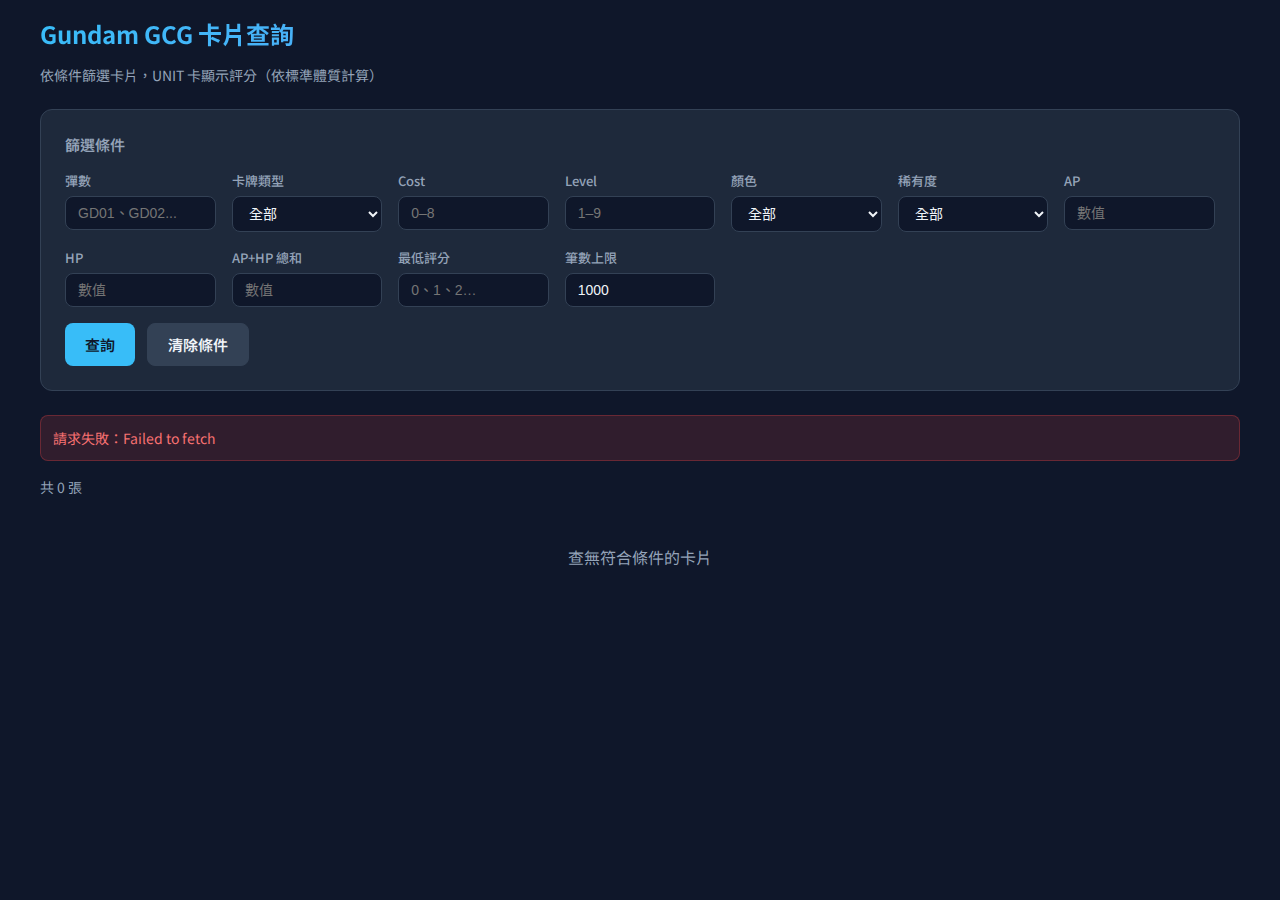
<file: docs/index.html>
<!DOCTYPE html>
<html lang="zh-TW">
<head>
  <meta charset="UTF-8">
  <meta name="viewport" content="width=device-width, initial-scale=1">
  <title>Gundam GCG 卡片查詢</title>
  <link rel="preconnect" href="https://fonts.googleapis.com">
  <link rel="preconnect" href="https://fonts.gstatic.com" crossorigin>
  <link href="https://fonts.googleapis.com/css2?family=Noto+Sans+TC:wght@400;500;600;700&display=swap" rel="stylesheet">
  <link rel="stylesheet" href="css/styles.css">
</head>
<body>
  <div class="container">
    <h1>Gundam GCG 卡片查詢</h1>
    <p class="subtitle">依條件篩選卡片，UNIT 卡顯示評分（依標準體質計算）</p>

    <div class="filter-card">
      <h2>篩選條件</h2>
      <form id="filterForm">
        <div class="filter-grid">
          <div>
            <label for="setCode">彈數</label>
            <input type="text" id="setCode" name="setCode" placeholder="GD01、GD02...">
          </div>
          <div>
            <label for="cardType">卡牌類型</label>
            <select id="cardType" name="cardType">
              <option value="">全部</option>
              <option value="UNIT">UNIT</option>
              <option value="PILOT">PILOT</option>
              <option value="COMMAND">COMMAND</option>
              <option value="BASE">BASE</option>
            </select>
          </div>
          <div>
            <label for="cost">Cost</label>
            <input type="number" id="cost" name="cost" placeholder="0–8" min="0" max="8">
          </div>
          <div>
            <label for="level">Level</label>
            <input type="number" id="level" name="level" placeholder="1–9" min="1" max="9">
          </div>
          <div>
            <label for="color">顏色</label>
            <select id="color" name="color">
              <option value="">全部</option>
              <option value="Blue">Blue</option>
              <option value="Green">Green</option>
              <option value="Red">Red</option>
              <option value="White">White</option>
              <option value="Purple">Purple</option>
            </select>
          </div>
          <div>
            <label for="rarity">稀有度</label>
            <select id="rarity" name="rarity">
              <option value="">全部</option>
              <option value="C">C</option>
              <option value="U">U</option>
              <option value="R">R</option>
              <option value="LR">LR</option>
            </select>
          </div>
          <div>
            <label for="ap">AP</label>
            <input type="number" id="ap" name="ap" placeholder="數值" min="0">
          </div>
          <div>
            <label for="hp">HP</label>
            <input type="number" id="hp" name="hp" placeholder="數值" min="0">
          </div>
          <div>
            <label for="apHpTotal">AP+HP 總和</label>
            <input type="number" id="apHpTotal" name="apHpTotal" placeholder="數值" min="0">
          </div>
          <div>
            <label for="minScore">最低評分</label>
            <input type="number" id="minScore" name="minScore" placeholder="0、1、2…" min="-10">
          </div>
          <div>
            <label for="limit">筆數上限</label>
            <input type="number" id="limit" name="limit" value="1000" min="1" max="1000">
          </div>
        </div>
      </form>
      <div class="filter-actions">
        <button type="button" class="btn btn-primary" id="searchBtn">查詢</button>
        <button type="button" class="btn btn-secondary" id="resetBtn">清除條件</button>
      </div>
    </div>

    <div id="statusMsg" class="status" style="display:none;"></div>

    <div class="cards-header">
      <span class="cards-count" id="cardsCount">共 0 張</span>
    </div>
    <div class="cards-grid" id="cardsContainer">
      <div class="loading">載入中...</div>
    </div>
  </div>

  <script src="config.js"></script>
  <script src="js/scoring.js"></script>
  <script src="js/app.js"></script>
</body>
</html>
</file>
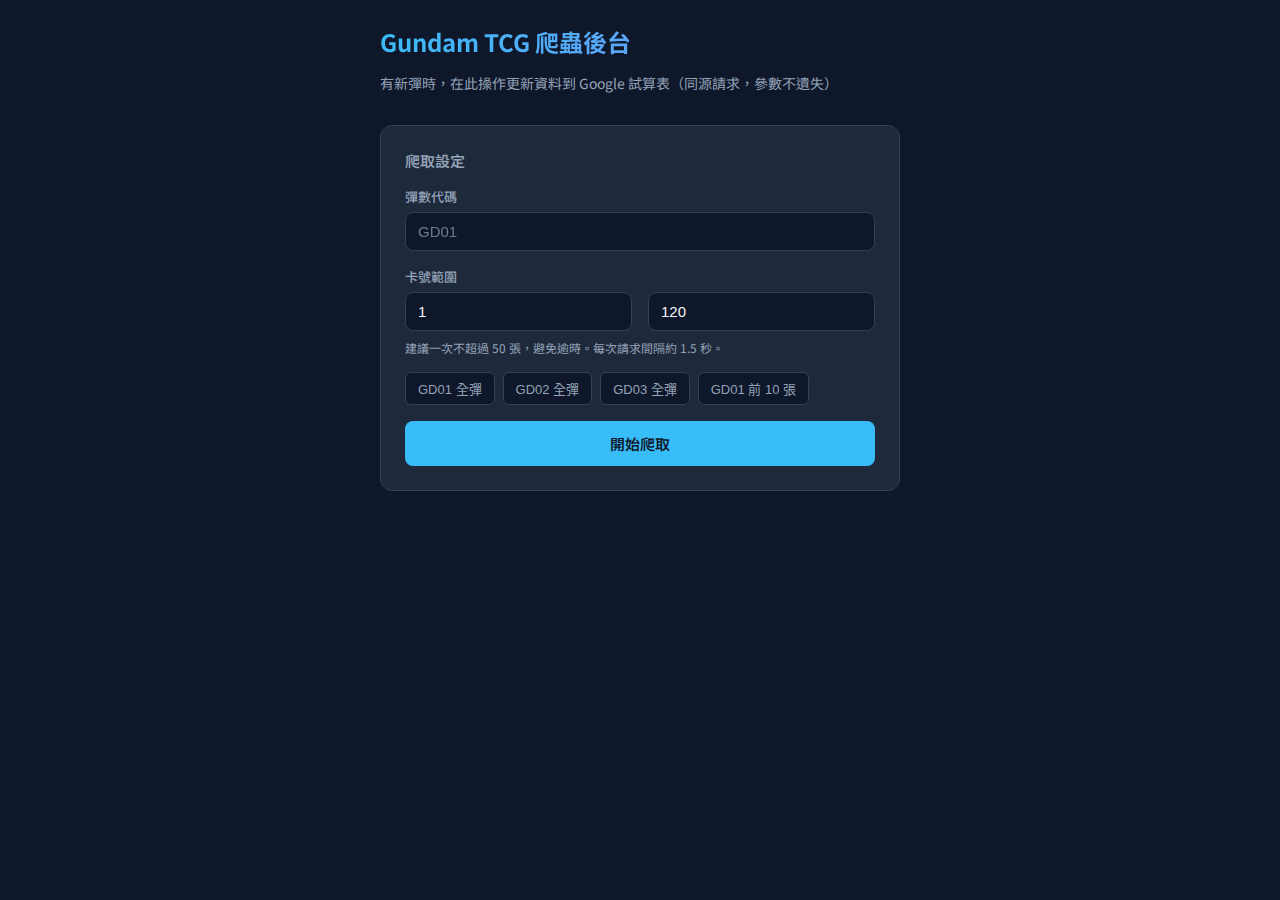
<file: apps-script/Admin.html>
<!DOCTYPE html>
<html lang="zh-TW">
<head>
  <meta charset="UTF-8">
  <meta name="viewport" content="width=device-width, initial-scale=1">
  <title>Gundam TCG 爬蟲後台</title>
  <link rel="preconnect" href="https://fonts.googleapis.com">
  <link rel="preconnect" href="https://fonts.gstatic.com" crossorigin>
  <link href="https://fonts.googleapis.com/css2?family=Noto+Sans+TC:wght@400;500;600;700&display=swap" rel="stylesheet">
  <style>
    :root { --bg:#0f172a; --surface:#1e293b; --border:#334155; --text:#f1f5f9; --text-muted:#94a3b8; --accent:#38bdf8; --accent-hover:#7dd3fc; --success:#34d399; --warning:#fbbf24; }
    * { box-sizing: border-box; }
    body { font-family: 'Noto Sans TC', system-ui, sans-serif; background: var(--bg); color: var(--text); min-height: 100vh; margin: 0; padding: 1.5rem; }
    .container { max-width: 520px; margin: 0 auto; }
    h1 { font-size: 1.5rem; font-weight: 700; margin: 0 0 0.25rem; background: linear-gradient(135deg, var(--accent), #818cf8); -webkit-background-clip: text; -webkit-text-fill-color: transparent; background-clip: text; }
    .subtitle { color: var(--text-muted); font-size: 0.875rem; margin-bottom: 2rem; }
    .card { background: var(--surface); border: 1px solid var(--border); border-radius: 12px; padding: 1.5rem; margin-bottom: 1.5rem; }
    .card h2 { font-size: 0.9375rem; font-weight: 600; margin: 0 0 1rem; color: var(--text-muted); }
    label { display: block; font-size: 0.8125rem; font-weight: 500; margin-bottom: 0.375rem; color: var(--text-muted); }
    input, select { width: 100%; padding: 0.625rem 0.75rem; background: var(--bg); border: 1px solid var(--border); border-radius: 8px; color: var(--text); font-size: 0.9375rem; margin-bottom: 1rem; }
    input:focus, select:focus { outline: none; border-color: var(--accent); }
    input::placeholder { color: var(--text-muted); opacity: 0.7; }
    .row { display: grid; grid-template-columns: 1fr 1fr; gap: 1rem; }
    .presets { display: flex; flex-wrap: wrap; gap: 0.5rem; margin-bottom: 1rem; }
    .preset-btn { padding: 0.375rem 0.75rem; background: var(--bg); border: 1px solid var(--border); border-radius: 6px; color: var(--text-muted); font-size: 0.8125rem; cursor: pointer; transition: all 0.15s; }
    .preset-btn:hover { border-color: var(--accent); color: var(--accent); }
    .btn { display: inline-flex; align-items: center; justify-content: center; padding: 0.75rem 1.25rem; border: none; border-radius: 8px; font-size: 0.9375rem; font-weight: 600; cursor: pointer; transition: all 0.15s; text-decoration: none; font-family: inherit; }
    .btn-primary { background: var(--accent); color: var(--bg); width: 100%; }
    .btn-primary:hover { background: var(--accent-hover); transform: translateY(-1px); }
    .btn-primary:disabled { opacity: 0.5; cursor: not-allowed; transform: none; }
    .status { padding: 0.75rem; border-radius: 8px; font-size: 0.875rem; margin-bottom: 1rem; }
    .status.ok { background: rgba(52, 211, 153, 0.15); border: 1px solid rgba(52, 211, 153, 0.3); color: var(--success); }
    .status.warn { background: rgba(251, 191, 36, 0.15); border: 1px solid rgba(251, 191, 36, 0.3); color: var(--warning); }
    .status.error { background: rgba(239, 68, 68, 0.15); border: 1px solid rgba(239, 68, 68, 0.3); color: #f87171; }
    .hint { font-size: 0.75rem; color: var(--text-muted); margin-top: -0.5rem; margin-bottom: 1rem; }
  </style>
</head>
<body>
  <div class="container">
    <h1>Gundam TCG 爬蟲後台</h1>
    <p class="subtitle">有新彈時，在此操作更新資料到 Google 試算表（同源請求，參數不遺失）</p>

    <div class="card">
      <h2>爬取設定</h2>
      <label>彈數代碼</label>
      <input type="text" id="setCode" placeholder="GD01" maxlength="10">
      <label>卡號範圍</label>
      <div class="row">
        <input type="number" id="startNo" placeholder="1" min="1" value="1">
        <input type="number" id="endNo" placeholder="120" min="1" value="120">
      </div>
      <p class="hint">建議一次不超過 50 張，避免逾時。每次請求間隔約 1.5 秒。</p>
      <div class="presets">
        <button type="button" class="preset-btn" data-set="GD01" data-end="120">GD01 全彈</button>
        <button type="button" class="preset-btn" data-set="GD02" data-end="120">GD02 全彈</button>
        <button type="button" class="preset-btn" data-set="GD03" data-end="120">GD03 全彈</button>
        <button type="button" class="preset-btn" data-set="GD01" data-end="10">GD01 前 10 張</button>
      </div>
      <div id="crawlResult"></div>
      <button type="button" class="btn btn-primary" id="crawlBtn">開始爬取</button>
    </div>
  </div>

  <script>
    var GAS_URL = '<?!= gasUrl ?>';
    function getApiUrl() {
      return GAS_URL;
    }
    function showCrawlResult(html, statusClass) {
      document.getElementById('crawlResult').innerHTML = '<div class="status ' + (statusClass || 'ok') + '">' + html + '</div>';
    }
    document.getElementById('crawlBtn').addEventListener('click', function() {
      var setCode = document.getElementById('setCode').value.trim() || 'GD01';
      var startNo = parseInt(document.getElementById('startNo').value, 10) || 1;
      var endNo = parseInt(document.getElementById('endNo').value, 10) || 120;
      if (startNo > endNo) { alert('起始卡號不可大於結束卡號'); return; }
      if (endNo - startNo + 1 > 50 && !confirm('一次爬取超過 50 張可能逾時，是否繼續？')) return;
      var btn = this;
      btn.disabled = true;
      btn.textContent = '爬取中...';
      showCrawlResult('正在爬取，請稍候...', 'warn');
      var url = getApiUrl() + '?action=crawl&format=json&setCode=' + encodeURIComponent(setCode) + '&startNo=' + startNo + '&endNo=' + endNo;
      fetch(url, { method: 'GET' })
      .then(function(res) { return res.text(); })
      .then(function(text) {
        var data;
        try { data = JSON.parse(text); } catch (x) { data = { status: 'error', message: '無法解析回應' }; }
        if (data.status === 'ok' && data.insertedCount !== undefined) {
          var msg = '完成。成功寫入 ' + data.insertedCount + ' 張';
          if (data.failed && data.failed.length > 0) msg += '，失敗 ' + data.failed.length + ' 張：' + data.failed.join(', ');
          msg += '。';
          showCrawlResult(msg, 'ok');
        } else if (data.status === 'ok') {
          showCrawlResult('回應異常：' + (data.message || '請重新整理後再試'), 'warn');
        } else {
          showCrawlResult('錯誤：' + (data.message || '未知錯誤'), 'error');
        }
      })
      .catch(function(err) {
        showCrawlResult('請求失敗：' + (err.message || '請檢查網路'), 'error');
      })
      .finally(function() {
        btn.disabled = false;
        btn.textContent = '開始爬取';
      });
    });
    document.querySelectorAll('.preset-btn').forEach(function(btn) {
      btn.addEventListener('click', function() {
        document.getElementById('setCode').value = this.dataset.set;
        document.getElementById('endNo').value = this.dataset.end;
        document.getElementById('startNo').value = '1';
      });
    });
  </script>
</body>
</html>
</file>
<file: docs/css/styles.css>
/**
 * Gundam GCG 卡片查詢 - 樣式
 */

:root {
  --bg: #0f172a;
  --surface: #1e293b;
  --surface-hover: #334155;
  --border: #334155;
  --text: #f1f5f9;
  --text-muted: #94a3b8;
  --accent: #38bdf8;
  --accent-hover: #7dd3fc;
  --success: #34d399;
  --warning: #fbbf24;
  --error: #f87171;
}

* { box-sizing: border-box; }

body {
  font-family: 'Noto Sans TC', system-ui, sans-serif;
  background: var(--bg);
  color: var(--text);
  min-height: 100vh;
  margin: 0;
  padding: 1rem;
}

.container {
  max-width: 1200px;
  margin: 0 auto;
}

h1 {
  font-size: 1.5rem;
  font-weight: 700;
  margin: 0 0 0.25rem;
  background: linear-gradient(135deg, var(--accent), #818cf8);
  -webkit-background-clip: text;
  -webkit-text-fill-color: transparent;
  background-clip: text;
}

.subtitle {
  color: var(--text-muted);
  font-size: 0.875rem;
  margin-bottom: 1.5rem;
}

/* 篩選表單 */
.filter-card {
  background: var(--surface);
  border: 1px solid var(--border);
  border-radius: 12px;
  padding: 1.5rem;
  margin-bottom: 1.5rem;
}

.filter-card h2 {
  font-size: 0.9375rem;
  font-weight: 600;
  margin: 0 0 1rem;
  color: var(--text-muted);
}

.filter-grid {
  display: grid;
  grid-template-columns: repeat(auto-fill, minmax(140px, 1fr));
  gap: 1rem;
  margin-bottom: 1rem;
}

.filter-grid label {
  display: block;
  font-size: 0.8125rem;
  font-weight: 500;
  margin-bottom: 0.375rem;
  color: var(--text-muted);
}

.filter-grid input,
.filter-grid select {
  width: 100%;
  padding: 0.5rem 0.75rem;
  background: var(--bg);
  border: 1px solid var(--border);
  border-radius: 8px;
  color: var(--text);
  font-size: 0.875rem;
}

.filter-grid input:focus,
.filter-grid select:focus {
  outline: none;
  border-color: var(--accent);
}

.filter-actions {
  display: flex;
  gap: 0.75rem;
  flex-wrap: wrap;
}

.btn {
  display: inline-flex;
  align-items: center;
  justify-content: center;
  padding: 0.625rem 1.25rem;
  border: none;
  border-radius: 8px;
  font-size: 0.9375rem;
  font-weight: 600;
  cursor: pointer;
  transition: all 0.15s;
  text-decoration: none;
  font-family: inherit;
}

.btn-primary {
  background: var(--accent);
  color: var(--bg);
}

.btn-primary:hover {
  background: var(--accent-hover);
  transform: translateY(-1px);
}

.btn-primary:disabled {
  opacity: 0.5;
  cursor: not-allowed;
  transform: none;
}

.btn-secondary {
  background: var(--surface-hover);
  color: var(--text);
  border: 1px solid var(--border);
}

.btn-secondary:hover {
  border-color: var(--accent);
  color: var(--accent);
}

/* 狀態訊息 */
.status {
  padding: 0.75rem;
  border-radius: 8px;
  font-size: 0.875rem;
  margin-bottom: 1rem;
}

.status.ok {
  background: rgba(52, 211, 153, 0.15);
  border: 1px solid rgba(52, 211, 153, 0.3);
  color: var(--success);
}

.status.warn {
  background: rgba(251, 191, 36, 0.15);
  border: 1px solid rgba(251, 191, 36, 0.3);
  color: var(--warning);
}

.status.error {
  background: rgba(239, 68, 68, 0.15);
  border: 1px solid rgba(239, 68, 68, 0.3);
  color: var(--error);
}

/* 卡片網格 */
.cards-header {
  display: flex;
  justify-content: space-between;
  align-items: center;
  margin-bottom: 1rem;
  flex-wrap: wrap;
  gap: 0.5rem;
}

.cards-count {
  color: var(--text-muted);
  font-size: 0.875rem;
}

.cards-grid {
  display: flex;
  flex-direction: column;
  gap: 1rem;
}

.card-item {
  background: var(--surface);
  border: 1px solid var(--border);
  border-radius: 12px;
  overflow: hidden;
  transition: border-color 0.15s;
  display: flex;
  flex-direction: row;
  align-items: stretch;
}

.card-item:hover {
  border-color: var(--accent);
}

.card-image-wrap {
  flex-shrink: 0;
  width: 140px;
  min-height: 180px;
}

.card-image {
  width: 100%;
  height: 100%;
  min-height: 180px;
  object-fit: cover;
  background: var(--bg);
}

.card-image-placeholder {
  width: 100%;
  min-height: 180px;
  aspect-ratio: 3 / 4;
  background: var(--bg);
  display: flex;
  align-items: center;
  justify-content: center;
  color: var(--text-muted);
  font-size: 0.75rem;
}

.card-content {
  flex: 1;
  min-width: 0;
  display: flex;
  flex-direction: column;
  padding: 0.75rem;
}

.card-score-panel {
  flex-shrink: 0;
  width: 200px;
  padding: 0.75rem;
  background: rgba(56, 189, 248, 0.08);
  border-left: 1px solid rgba(56, 189, 248, 0.3);
  display: flex;
  flex-direction: column;
  justify-content: flex-start;
}

.card-body {
  margin-bottom: 0.5rem;
}

.card-name {
  font-weight: 600;
  font-size: 0.9375rem;
  margin-bottom: 0.25rem;
  line-height: 1.3;
}

.card-meta {
  font-size: 0.75rem;
  color: var(--text-muted);
  margin-bottom: 0.25rem;
}

.card-stats {
  font-size: 0.75rem;
  color: var(--text-muted);
}

/* 卡片詳情 */
.card-detail {
  font-size: 0.8125rem;
  flex: 1;
}

.card-detail-section {
  margin-bottom: 0.75rem;
}

.card-detail-section:last-child {
  margin-bottom: 0;
}

.card-detail-label {
  color: var(--text-muted);
  font-weight: 500;
  margin-bottom: 0.25rem;
}

.card-detail-text {
  line-height: 1.6;
  word-break: break-word;
}

/* 評分區塊（右側版面） */
.card-score-panel .score-section-title {
  margin-top: 0;
}

.score-section {
  background: transparent;
  border: none;
  padding: 0;
  margin-top: 0;
}

.score-section-title {
  font-weight: 600;
  font-size: 0.8125rem;
  margin-bottom: 0.375rem;
  color: var(--accent);
}

.score-total {
  font-size: 1rem;
  font-weight: 700;
  margin-bottom: 0.375rem;
}

.score-items {
  font-size: 0.75rem;
  color: var(--text-muted);
}

.score-items span {
  display: inline-block;
  margin-right: 0.5rem;
  margin-bottom: 0.125rem;
}

.score-items .positive { color: var(--success); }
.score-items .negative { color: var(--error); }
.score-items .zero { color: var(--text-muted); }

.score-na {
  font-size: 0.75rem;
  color: var(--text-muted);
}

/* 加權編輯 */
.score-edit {
  margin-top: 0.5rem;
  display: flex;
  align-items: center;
  gap: 0.375rem;
  flex-wrap: wrap;
}

.score-edit label {
  font-size: 0.75rem;
  color: var(--text-muted);
}

.weighted-input {
  width: 4rem;
  padding: 0.25rem 0.5rem;
  font-size: 0.75rem;
  background: var(--bg);
  border: 1px solid var(--border);
  border-radius: 6px;
  color: var(--text);
}

.btn-save-weighted {
  padding: 0.25rem 0.5rem;
  font-size: 0.75rem;
  background: var(--accent);
  color: var(--bg);
  border: none;
  border-radius: 6px;
  cursor: pointer;
  font-weight: 500;
}

.btn-save-weighted:hover:not(:disabled) {
  background: var(--accent-hover);
}

.btn-save-weighted:disabled {
  opacity: 0.6;
  cursor: not-allowed;
}

/* 連結 */
.card-link {
  display: inline-block;
  margin-top: 0.5rem;
  font-size: 0.75rem;
  color: var(--accent);
  text-decoration: none;
}

.card-link:hover {
  text-decoration: underline;
}

/* 載入中 */
.loading {
  text-align: center;
  padding: 2rem;
  color: var(--text-muted);
}

/* 響應式 */
@media (max-width: 600px) {
  .filter-grid {
    grid-template-columns: 1fr 1fr;
  }

  .card-item {
    flex-direction: column;
  }

  .card-image-wrap {
    width: 100%;
    min-height: 200px;
  }

  .card-image,
  .card-image-placeholder {
    min-height: 200px;
  }

  .card-score-panel {
    width: 100%;
    border-left: none;
    border-top: 1px solid rgba(56, 189, 248, 0.3);
  }
}
</file>
